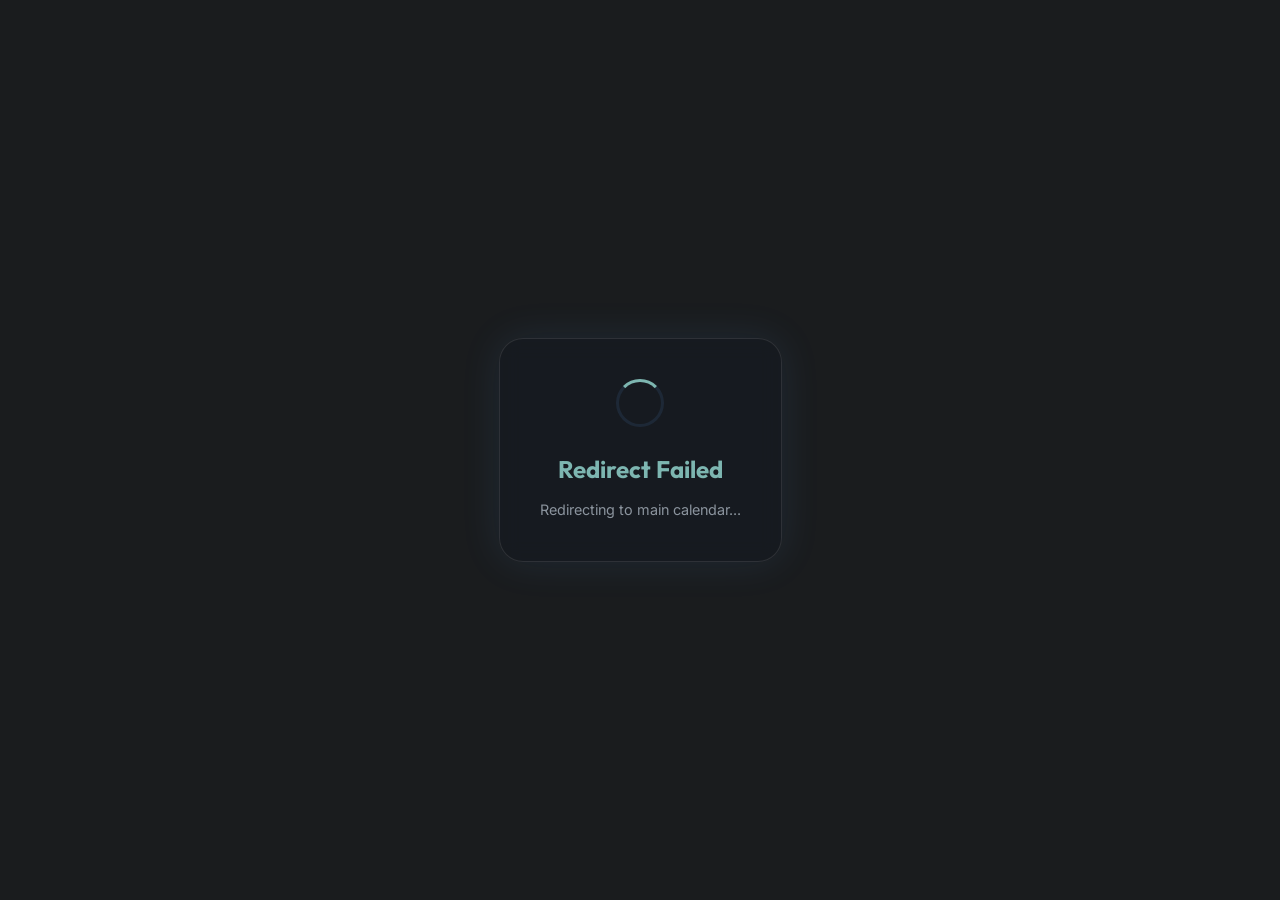
<file: checkin/index.html>
<!DOCTYPE html>
<html lang="en">

<head>
    <meta charset="UTF-8">
    <meta name="viewport" content="width=device-width, initial-scale=1.0">
    <title>Redirecting to Check-In | Team 5171</title>
    <link rel="stylesheet" href="/style.css">
    <style>
        :root {
            --bg-dark: var(--surface);
            --accent-primary: var(--brand-accent);
            --accent-secondary: var(--brand-accent-secondary);
            --text-main: var(--text-main);
            --text-dim: var(--text-muted);
        }

        body {
            margin: 0;
            padding: 0;
            background: var(--bg-dark);
            color: var(--text-main);
            font-family: 'Inter', sans-serif;
            display: flex;
            align-items: center;
            justify-content: center;
            height: 100vh;
            text-align: center;
            overflow: hidden;
        }

        .container {
            max-width: 400px;
            padding: 40px;
            background: rgba(22, 27, 34, 0.7);
            border: 1px solid rgba(255, 255, 255, 0.1);
            border-radius: 24px;
            backdrop-filter: blur(10px);
            box-shadow: 0 0 40px rgba(88, 166, 255, 0.1);
        }

        .loader {
            width: 48px;
            height: 48px;
            border: 3px solid rgba(88, 166, 255, 0.1);
            border-radius: 50%;
            border-top-color: var(--accent-primary);
            animation: spin 1s ease-in-out infinite;
            margin: 0 auto 24px;
        }

        @keyframes spin {
            to {
                transform: rotate(360deg);
            }
        }

        h1 {
            font-family: 'Outfit', sans-serif;
            font-size: 1.5rem;
            margin: 0 0 12px 0;
            color: var(--accent-primary);
        }

        p {
            color: var(--text-dim);
            font-size: 0.9rem;
            margin: 0;
        }

        .fallback {
            margin-top: 24px;
            display: none;
        }

        .fallback a {
            color: var(--accent-primary);
            text-decoration: none;
            font-weight: 600;
        }
    </style>
</head>

<body>
    <div class="container">
        <div class="loader" id="loader"></div>
        <h1 id="status">Redirecting to Check-In</h1>
        <p id="sub-status">Resolving next team event...</p>

        <div class="fallback" id="fallback">
            <p>Taking too long? <a href="https://lu.ma/team5171">Click here to go to Luma instead.</a></p>
        </div>
    </div>

    <script>
        const AUTH_WORKER = "https://rsvp.yorkroboticsfrc.workers.dev";
        const FALLBACK_URL = "https://lu.ma/team5171";

        async function initRedirect() {
            const status = document.getElementById('status');
            const subStatus = document.getElementById('sub-status');
            const fallback = document.getElementById('fallback');

            setTimeout(() => { fallback.style.display = 'block'; }, 5000);

            try {
                // 1️⃣ Get calendar ICS
                const res = await fetch(`${AUTH_WORKER}/calendar`);
                if (!res.ok) throw new Error("Calendar fetch failed");

                const text = await res.text();
                const events = parseICS(text);
                const nextEvent = getNextEvent(events);

                if (!nextEvent) {
                    throw new Error("No upcoming event found");
                }

                // 2️⃣ Extract Luma slug from description
                const slug = extractSlug(nextEvent.description);
                if (!slug) throw new Error("Event slug not found");

                subStatus.innerText = `Found event: ${nextEvent.summary}`;

                // 3️⃣ Resolve check-in URL via Worker
                const checkinRes = await fetch(`${AUTH_WORKER}/checkin?slug=${slug}`);
                if (!checkinRes.ok) throw new Error("Check-in resolution failed");

                const { checkInUrl } = await checkinRes.json();

                // 4️⃣ Redirect
                setTimeout(() => {
                    window.location.href = checkInUrl;
                }, 500);

            } catch (err) {
                console.error(err);
                status.innerText = "Redirect Failed";
                subStatus.innerText = "Redirecting to main calendar...";
                setTimeout(() => { window.location.href = FALLBACK_URL; }, 1500);
            }
        }

        // --- ICS parsing functions (same as before) ---
        function parseICS(icsData) {
            const events = [];
            const lines = icsData.split(/\r\n|\n|\r/);
            let currentEvent = null;

            for (const line of lines) {
                if (line.startsWith('BEGIN:VEVENT')) currentEvent = {};
                else if (line.startsWith('END:VEVENT')) { if (currentEvent) events.push(currentEvent); currentEvent = null; }
                else if (currentEvent) {
                    const [key, ...v] = line.split(':');
                    const value = v.join(':');
                    if (key && value) {
                        if (key.includes('DTSTART')) currentEvent.start = value;
                        if (key.includes('DTEND')) currentEvent.end = value;
                        if (key.includes('SUMMARY')) currentEvent.summary = value;
                        if (key.includes('DESCRIPTION')) currentEvent.description = value;
                    }
                }
            }
            return events;
        }

        function getNextEvent(events) {
            const now = new Date();

            const parseDate = (d) => {
                if (!d) return null;
                if (d.length === 8) return new Date(`${d.substring(0, 4)}-${d.substring(4, 6)}-${d.substring(6, 8)}`);
                const y = d.substring(0, 4), m = d.substring(4, 6), day = d.substring(6, 8),
                    h = d.substring(9, 11), min = d.substring(11, 13), s = d.substring(13, 15);
                return d.endsWith('Z') ? new Date(Date.UTC(y, m - 1, day, h, min, s)) : new Date(y, m - 1, day, h, min, s);
            };

            return events.map(e => {
                const startDate = parseDate(e.start);
                if (!startDate) return null;
                const endDate = parseDate(e.end) || new Date(startDate.getTime() + 4 * 60 * 60 * 1000); // 4h default
                return { ...e, startDate, endDate };
            })
                .filter(e => e && e.endDate > now)
                .sort((a, b) => a.startDate - b.startDate)[0];
        }

        function extractSlug(desc) {
            if (!desc) return null;
            const match = desc.match(/https?:\/\/luma\.com\/([a-zA-Z0-9]+)/);
            return match ? match[1] : null;
        }

        window.onload = initRedirect;
    </script>
</body>

</html>
</file>
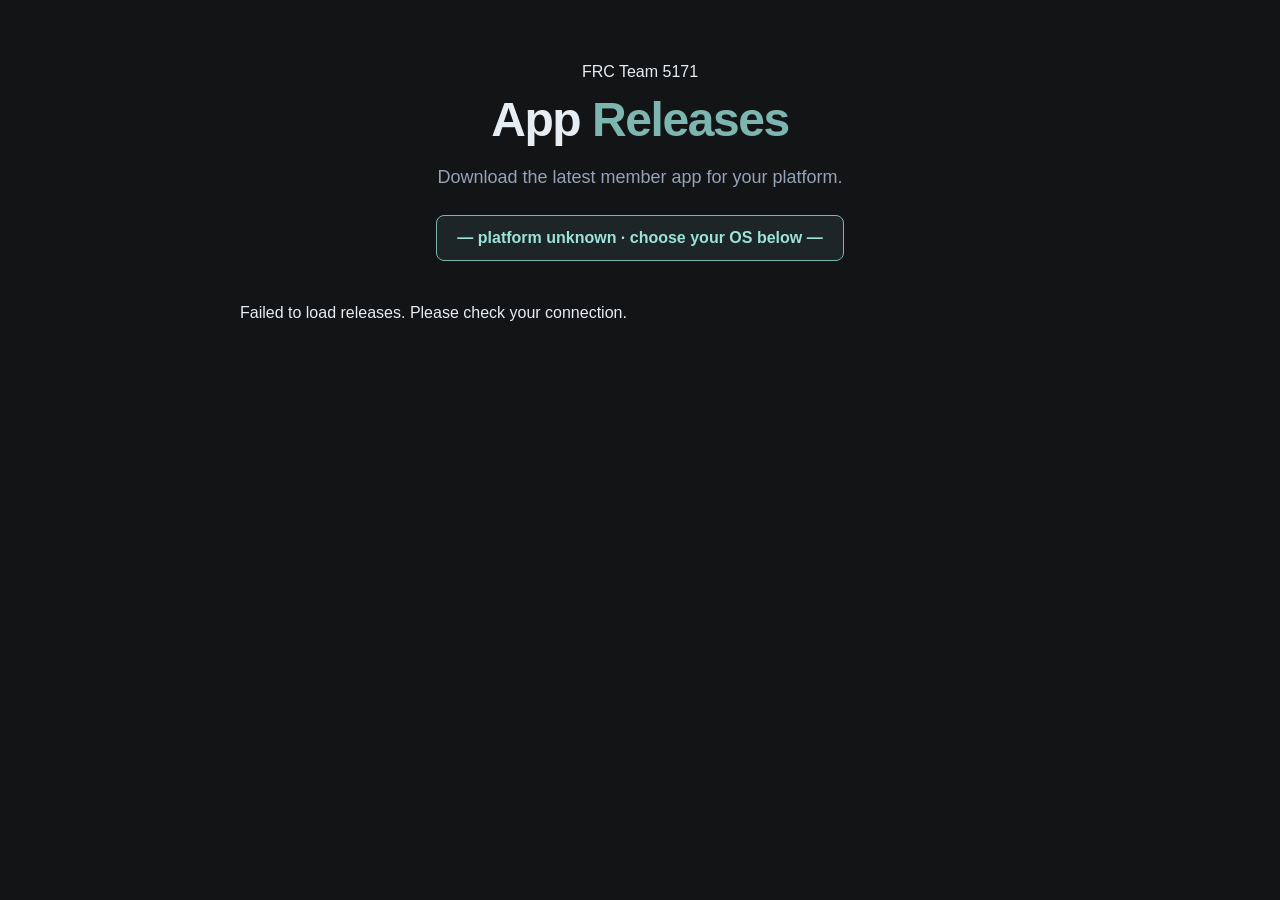
<file: downloads/index.html>
<!DOCTYPE html>
<html lang="en">

<head>
    <meta charset="UTF-8">
    <meta name="viewport" content="width=device-width, initial-scale=1.0">
    <title>Team 5171 — Releases</title>
    <link rel="stylesheet" href="/style.css">
    <style>
        :root {
            --bg: var(--bg-dark);
            --surface: var(--surface-elevated);
            --border: var(--border);
            --accent: var(--brand-accent);
            --accent-bright: var(--brand-accent-bright);
            --text: var(--text-main);
            --muted: var(--text-dim);
        }

        *,
        *::before,
        *::after {
            box-sizing: border-box;
            margin: 0;
            padding: 0;
        }

        body {
            background: var(--bg);
            color: var(--text);
            /* EXTREME CLARITY: Standard System Fonts */
            font-family: -apple-system, BlinkMacSystemFont, "Segoe UI", Roboto, Helvetica, Arial, sans-serif;
            min-height: 100vh;
            padding: 60px 20px;
            line-height: 1.5;
        }

        .wrap {
            max-width: 800px;
            margin: 0 auto;
            position: relative;
            z-index: 10;
        }

        header {
            margin-bottom: 40px;
            text-align: center;
        }

        h1 {
            font-size: 48px;
            font-weight: 800;
            margin-bottom: 8px;
            letter-spacing: -0.03em;
        }

        h1 span {
            color: var(--accent);
        }

        .subtitle {
            font-size: 18px;
            color: var(--muted);
            margin-bottom: 24px;
        }

        .os-banner {
            display: inline-block;
            padding: 10px 20px;
            background: rgba(125, 182, 177, 0.1);
            border: 1px solid var(--accent);
            border-radius: 8px;
            font-weight: 700;
            color: var(--accent-bright);
        }

        .release {
            background: var(--surface);
            border: 1px solid var(--border);
            border-radius: 20px;
            padding: 40px;
            margin-bottom: 30px;
            box-shadow: 0 10px 30px rgba(0, 0, 0, 0.3);
        }

        .release-header {
            display: flex;
            justify-content: space-between;
            align-items: center;
            margin-bottom: 30px;
            border-bottom: 1px solid var(--border);
            padding-bottom: 20px;
        }

        .release h2 {
            font-size: 28px;
            font-weight: 800;
        }

        .release-date {
            font-size: 14px;
            color: var(--muted);
            font-weight: 600;
            text-transform: uppercase;
        }

        .downloads {
            display: grid;
            grid-template-columns: 1fr 1fr;
            gap: 25px;
        }

        .dl-card {
            background: rgba(255, 255, 255, 0.03);
            border: 2px solid var(--border);
            border-radius: 15px;
            padding: 30px;
            display: flex;
            flex-direction: column;
            gap: 20px;
            transition: all 0.3s ease;
        }

        /* REAL CLEAR: HIGHLIGHTED OS CARD */
        .dl-card.primary {
            border: 4px solid var(--accent);
            background: rgba(125, 182, 177, 0.05);
            transform: scale(1.03);
            box-shadow: 0 0 40px rgba(125, 182, 177, 0.2);
        }

        .dl-platform {
            display: flex;
            align-items: center;
            justify-content: space-between;
        }

        .dl-icon {
            font-size: 32px;
        }

        .dl-name {
            font-size: 22px;
            font-weight: 900;
        }

        /* REAL CLEAR: "YOUR OS" BADGE */
        .you-badge {
            background: #ff3333;
            /* Bright Red */
            color: white;
            font-size: 12px;
            font-weight: 900;
            padding: 6px 12px;
            border-radius: 6px;
            text-transform: uppercase;
            animation: pulse-badge 1.5s infinite;
        }

        @keyframes pulse-badge {
            0% {
                transform: scale(1);
                box-shadow: 0 0 0 0 rgba(255, 51, 51, 0.7);
            }

            70% {
                transform: scale(1.05);
                box-shadow: 0 0 0 10px rgba(255, 51, 51, 0);
            }

            100% {
                transform: scale(1);
                box-shadow: 0 0 0 0 rgba(255, 51, 51, 0);
            }
        }

        .dl-desc {
            font-size: 14px;
            color: var(--muted);
            line-height: 1.6;
        }

        .dl-links {
            display: flex;
            flex-direction: column;
            gap: 12px;
        }

        .dl-btn {
            display: block;
            width: 100%;
            padding: 15px;
            border-radius: 10px;
            text-align: center;
            text-decoration: none;
            font-weight: 800;
            font-size: 16px;
            transition: all 0.2s;
        }

        .dl-btn.main {
            background: var(--accent);
            color: #111315;
        }

        .dl-card.primary .dl-btn.main {
            background: #ffffff;
            color: #111315;
            font-size: 18px;
            padding: 18px;
        }

        .dl-btn.alt {
            background: rgba(255, 255, 255, 0.05);
            border: 1px solid var(--border);
            color: #fff;
        }

        .guide-step {
            display: flex;
            gap: 20px;
            align-items: flex-start;
            margin-bottom: 20px;
        }

        .step-num {
            background: var(--accent);
            color: #111315;
            width: 30px;
            height: 30px;
            border-radius: 50%;
            display: flex;
            align-items: center;
            justify-content: center;
            font-weight: 900;
            flex-shrink: 0;
        }

        @media (max-width: 600px) {
            .downloads {
                grid-template-columns: 1fr;
            }

            .dl-card.primary {
                transform: none;
            }
        }
    </style>
</head>

<body>



    <div class="wrap">
        <header>
            <div class="status-pill">
                <span class="status-dot"></span>
                FRC Team 5171
            </div>
            <h1>App <span>Releases</span></h1>
            <p class="subtitle">Download the latest member app for your platform.</p>
            <div class="os-banner" id="osBanner">— detecting platform…</div>
        </header>

        <!-- macOS Gatekeeper Guide -->
        <div id="mac-guide" class="release" style="display: none; border: 4px solid var(--accent);">
            <div class="release-header">
                <h2 style="color: var(--accent);">macOS Installation Guide</h2>
            </div>
            <p class="subtitle" style="text-align: left; font-size: 16px; margin-bottom: 30px;">
                macOS will block the app initially. Follow these steps to allow it:
            </p>
            <div class="guide-step">
                <div class="step-num">1</div>
                <p>Try to open <b>Team5171.app</b>. When it says it's blocked, click <b>OK</b>.</p>
            </div>
            <div class="guide-step">
                <div class="step-num">2</div>
                <p>Open <b>System Settings</b> and go to <b>Privacy & Security</b>.</p>
            </div>
            <div class="guide-step">
                <div class="step-num">3</div>
                <p>Scroll to <b>Security</b>. Look for "Team5171.app was blocked..."</p>
            </div>
            <div class="guide-step">
                <div class="step-num">4</div>
                <p>Click <b>Open Anyway</b>, enter your <b>password</b>, and click <b>Open</b> again.</p>
            </div>
            <p style="margin-top: 20px; font-weight: 700; color: var(--accent-bright);">
                You only need to do this once!
            </p>
        </div>

        <div id="releases">
            <div class="loading">loading releases…</div>
        </div>
    </div>

    <script>
        const repoOwner = "team5171";
        const repoName = "team5171.github.io";

        const ua = navigator.userAgent;
        const isMac = /Mac|iPhone|iPad|iPod/.test(ua) && !/Windows/.test(ua);
        const isWindows = /Windows/.test(ua);

        const banner = document.getElementById('osBanner');
        const macGuide = document.getElementById('mac-guide');

        if (isMac) {
            banner.textContent = '— macOS detected · recommended version highlighted —';
            if (macGuide) macGuide.style.display = 'block';
        } else if (isWindows) {
            banner.textContent = '— Windows detected · recommended version highlighted —';
        } else {
            banner.textContent = '— platform unknown · choose your OS below —';
        }

        async function fetchReleases() {
            const res = await fetch(`https://api.github.com/repos/${repoOwner}/${repoName}/releases`);
            const releases = await res.json();
            const container = document.getElementById('releases');
            container.innerHTML = '';

            if (!Array.isArray(releases) || releases.length === 0) {
                container.innerHTML = '<div class="loading">No releases found.</div>';
                return;
            }

            releases.forEach((rel, i) => {
                const findUrl = name => {
                    const a = rel.assets.find(x => x.name.toLowerCase() === name.toLowerCase());
                    return a ? a.browser_download_url : null;
                };

                const dmgUrl = findUrl('member.dmg');
                const exeUrl = findUrl('member.exe');
                const macZip = rel.assets.find(x => x.name.toLowerCase().includes('mac') && x.name.endsWith('.zip'));
                const winZip = rel.assets.find(x => x.name.toLowerCase().includes('win') && x.name.endsWith('.zip'));

                const macCard = `
                    <div class="dl-card ${isMac ? 'primary' : ''}">
                        <div class="dl-platform">
                            <span class="dl-name">macOS</span>
                            ${isMac ? '<span class="you-badge">YOUR OS</span>' : ''}
                        </div>
                        <p class="dl-desc">Official DMG installer for Mac users.</p>
                        <div class="dl-links">
                            ${dmgUrl
                        ? `<a class="dl-btn main" href="${dmgUrl}" download>DOWNLOAD .DMG</a>`
                        : `<span class="dl-btn main disabled">Unavailable</span>`}
                            ${macZip ? `<a class="dl-btn alt" href="${macZip.browser_download_url}" download>Download Portable ZIP</a>` : ''}
                        </div>
                    </div>`;

                const winCard = `
                    <div class="dl-card ${isWindows ? 'primary' : ''}">
                        <div class="dl-platform">
                            <span class="dl-name">Windows</span>
                            ${isWindows ? '<span class="you-badge">YOUR OS</span>' : ''}
                        </div>
                        <p class="dl-desc">One-click EXE installer for Windows users.</p>
                        <div class="dl-links">
                            ${exeUrl
                        ? `<a class="dl-btn main" href="${exeUrl}" download>DOWNLOAD .EXE</a>`
                        : `<span class="dl-btn main disabled">Unavailable</span>`}
                            ${winZip ? `<a class="dl-btn alt" href="${winZip.browser_download_url}" download>Download Portable ZIP</a>` : ''}
                        </div>
                    </div>`;

                const div = document.createElement('div');
                div.className = 'release';
                div.innerHTML = `
                    <div class="release-header">
                        <h2>${rel.name || rel.tag_name}</h2>
                        <span class="release-date">${new Date(rel.published_at).toLocaleDateString('en-US', { year: 'numeric', month: 'short', day: 'numeric' })}</span>
                    </div>
                    <div class="downloads">
                        ${isMac ? macCard + winCard : winCard + macCard}
                    </div>`;
                container.appendChild(div);
            });
        }

        fetchReleases().catch(() => {
            document.getElementById('releases').innerHTML =
                '<div class="loading">Failed to load releases. Please check your connection.</div>';
        });
    </script>
</body>

</html>
</file>
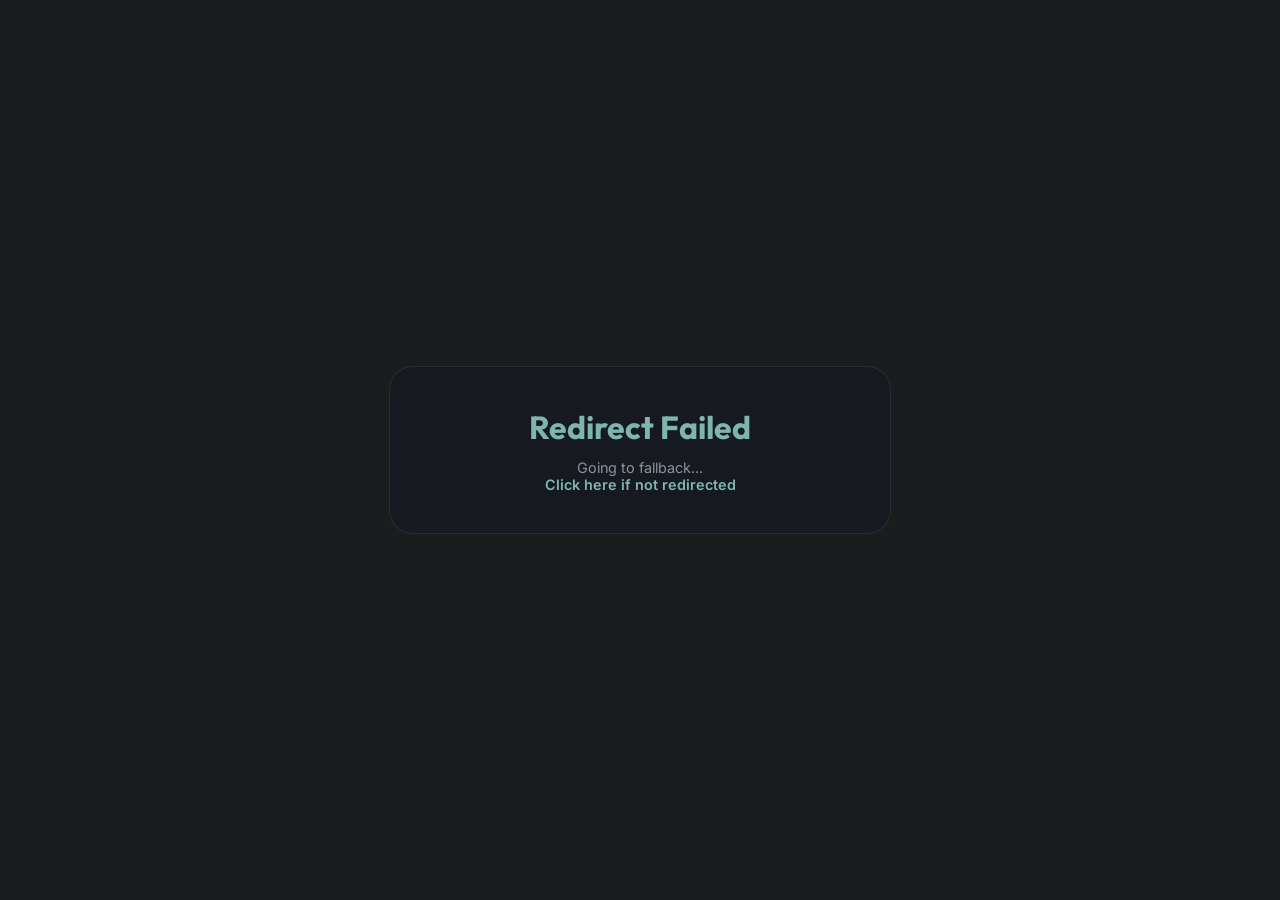
<file: rsvp/index.html>
<!DOCTYPE html>
<html lang="en">

<head>
    <meta charset="UTF-8">
    <meta name="viewport" content="width=device-width, initial-scale=1.0">
    <title>Resolving Next Event | Team 5171</title>

    <link rel="preconnect" href="https://fonts.googleapis.com">
    <link rel="preconnect" href="https://fonts.gstatic.com" crossorigin>
    <link href="https://fonts.googleapis.com/css2?family=Inter:wght@400;600&family=Outfit:wght@700&display=swap"
        rel="stylesheet">

    <style>
        :root {
            --bg: #1a1c1e;
            --glass: rgba(22, 27, 34, .7);
            --border: rgba(255, 255, 255, .08);
            --accent1: #7db6b1;
            --accent2: #5da099;
            --text: #e6edf3;
            --dim: #8b949e;
        }

        body {
            margin: 0;
            background: var(--bg);
            font-family: 'Inter', sans-serif;
            color: var(--text);
            display: flex;
            align-items: center;
            justify-content: center;
            height: 100vh;
        }

        .card {
            width: 420px;
            padding: 40px;
            background: var(--glass);
            border: 1px solid var(--border);
            border-radius: 24px;
            text-align: center;
            backdrop-filter: blur(10px);
        }

        h1 {
            font-family: 'Outfit', sans-serif;
            margin: 0 0 12px 0;
            color: var(--accent1);
        }

        .subtitle {
            color: var(--dim);
            font-size: .9rem;
        }

        a {
            color: var(--accent1);
            font-weight: 600;
            text-decoration: none;
        }
    </style>
</head>

<body>

    <div class="card">
        <h1 id="title">Resolving Next Event</h1>
        <div class="subtitle" id="subtitle">Fetching calendar...</div>
    </div>

    <script>
        const CALENDAR_ENDPOINT = "https://rsvp.yorkroboticsfrc.workers.dev/calendar";
        const FALLBACK = "https://lu.ma/team5171";

        init();

        async function init() {
            try {
                const res = await fetch(CALENDAR_ENDPOINT);
                if (!res.ok) throw new Error("Calendar fetch failed");

                const text = await res.text();
                const events = parseICS(text);
                const nextEvent = getNextEvent(events);

                if (!nextEvent) throw new Error("No upcoming events");

                const targetUrl = extractUrl(nextEvent.description);
                if (!targetUrl) throw new Error("No link found in event");

                document.getElementById("subtitle").innerText =
                    `Redirecting to: ${nextEvent.summary}`;

                window.location.replace(targetUrl);

            } catch (err) {
                console.error(err);
                document.getElementById("title").innerText = "Redirect Failed";
                document.getElementById("subtitle").innerHTML =
                    `Going to fallback...<br><a href="${FALLBACK}">Click here if not redirected</a>`;
                setTimeout(() => window.location.replace(FALLBACK), 1500);
            }
        }

        /* ---------- ICS PARSER ---------- */

        function parseICS(data) {
            const lines = data.split(/\r\n|\n|\r/);
            const events = [];
            let current = null;

            for (const line of lines) {
                if (line.startsWith("BEGIN:VEVENT")) current = {};
                else if (line.startsWith("END:VEVENT")) {
                    if (current) events.push(current);
                    current = null;
                }
                else if (current) {
                    const [key, ...v] = line.split(":");
                    const value = v.join(":");
                    if (key.includes("DTSTART")) current.start = value;
                    if (key.includes("DTEND")) current.end = value;
                    if (key.includes("SUMMARY")) current.summary = value;
                    if (key.includes("DESCRIPTION")) current.description = value;
                }
            }
            return events;
        }

        function getNextEvent(events) {
            const now = new Date();

            const parseDate = (d) => {
                if (!d) return null;
                if (d.length === 8) return new Date(`${d.substring(0, 4)}-${d.substring(4, 6)}-${d.substring(6, 8)}`);
                const y = d.substring(0, 4), m = d.substring(4, 6), day = d.substring(6, 8),
                    h = d.substring(9, 11), min = d.substring(11, 13), s = d.substring(13, 15);
                return d.endsWith('Z') ? new Date(Date.UTC(y, m - 1, day, h, min, s)) : new Date(y, m - 1, day, h, min, s);
            };

            return events.map(e => {
                const startDate = parseDate(e.start);
                if (!startDate) return null;
                const endDate = parseDate(e.end) || new Date(startDate.getTime() + 4 * 60 * 60 * 1000); // 4h default
                return { ...e, startDate, endDate };
            })
                .filter(e => e && e.endDate > now)
                .sort((a, b) => a.startDate - b.startDate)[0];
        }

        function extractUrl(desc) {
            if (!desc) return null;
            const match = desc.match(/https?:\/\/[^\s\\]+/);
            return match ? match[0] : null;
        }
    </script>

</body>

</html>
</file>
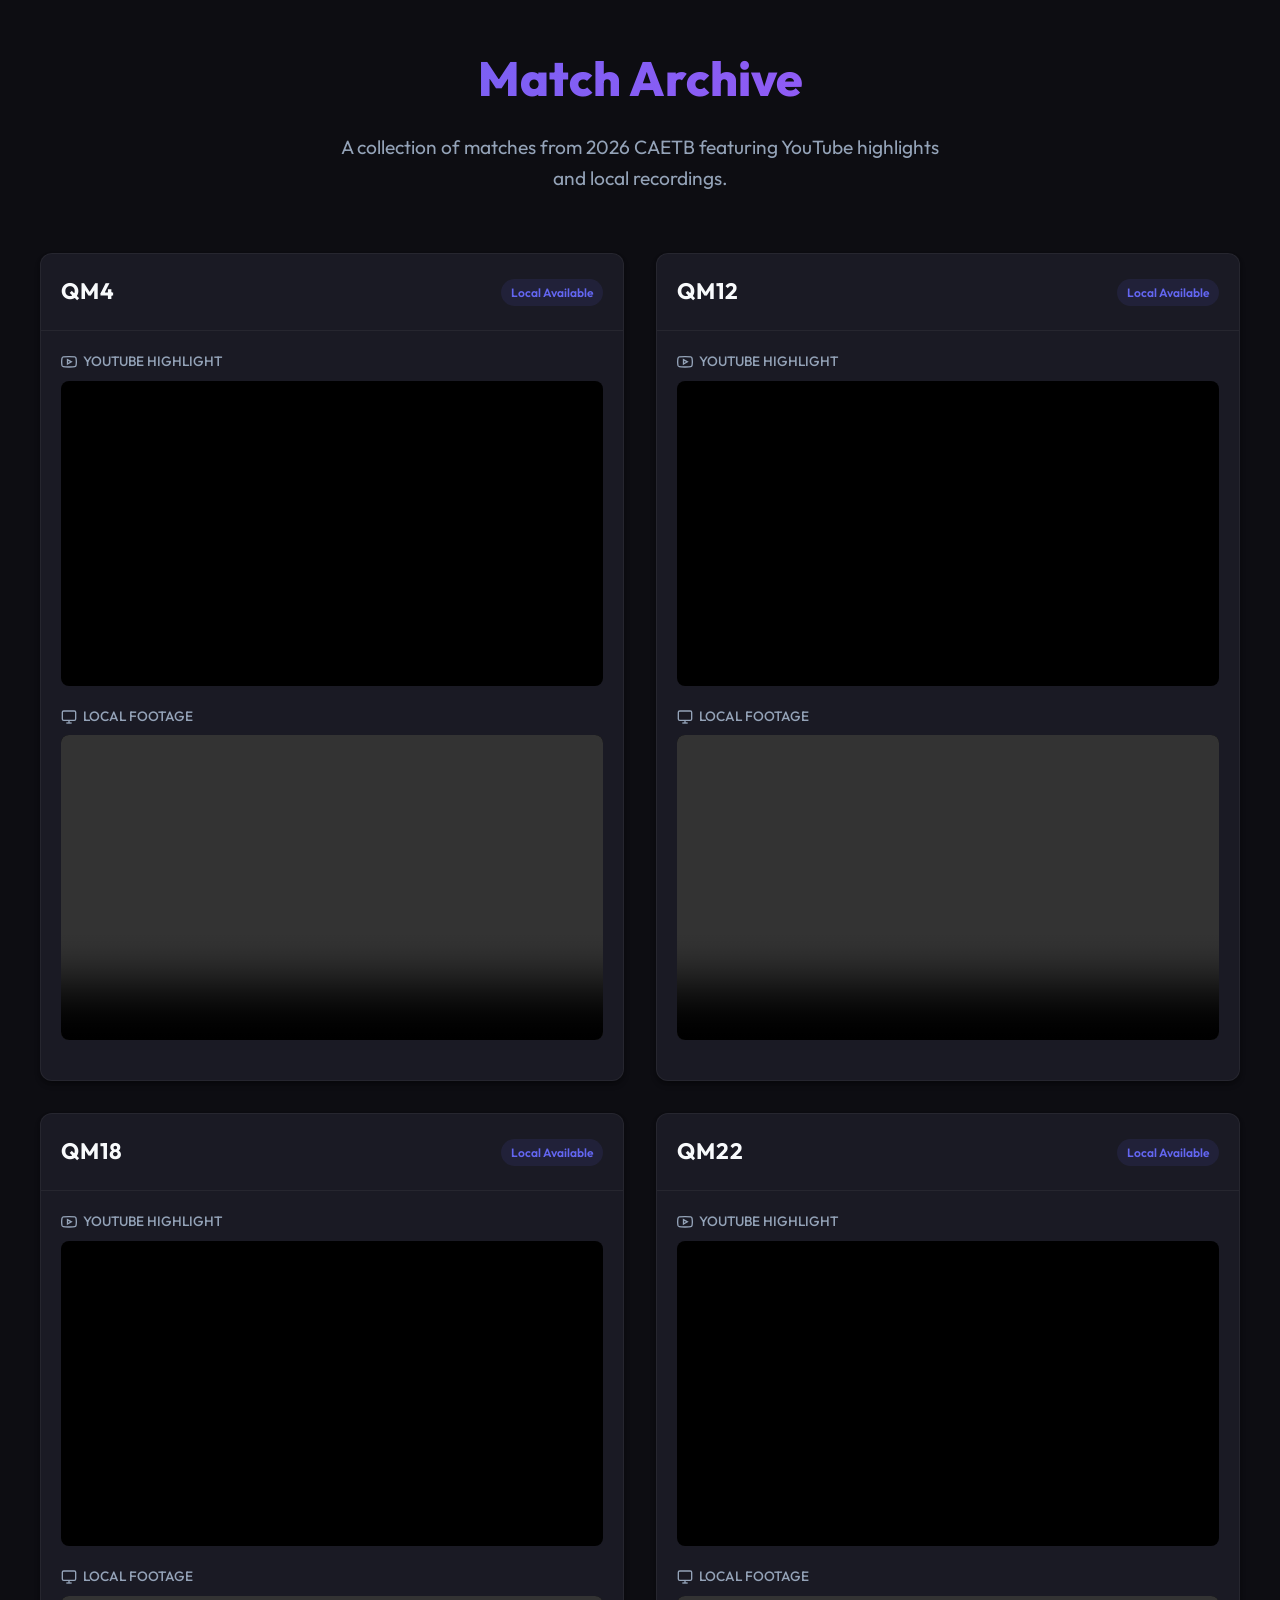
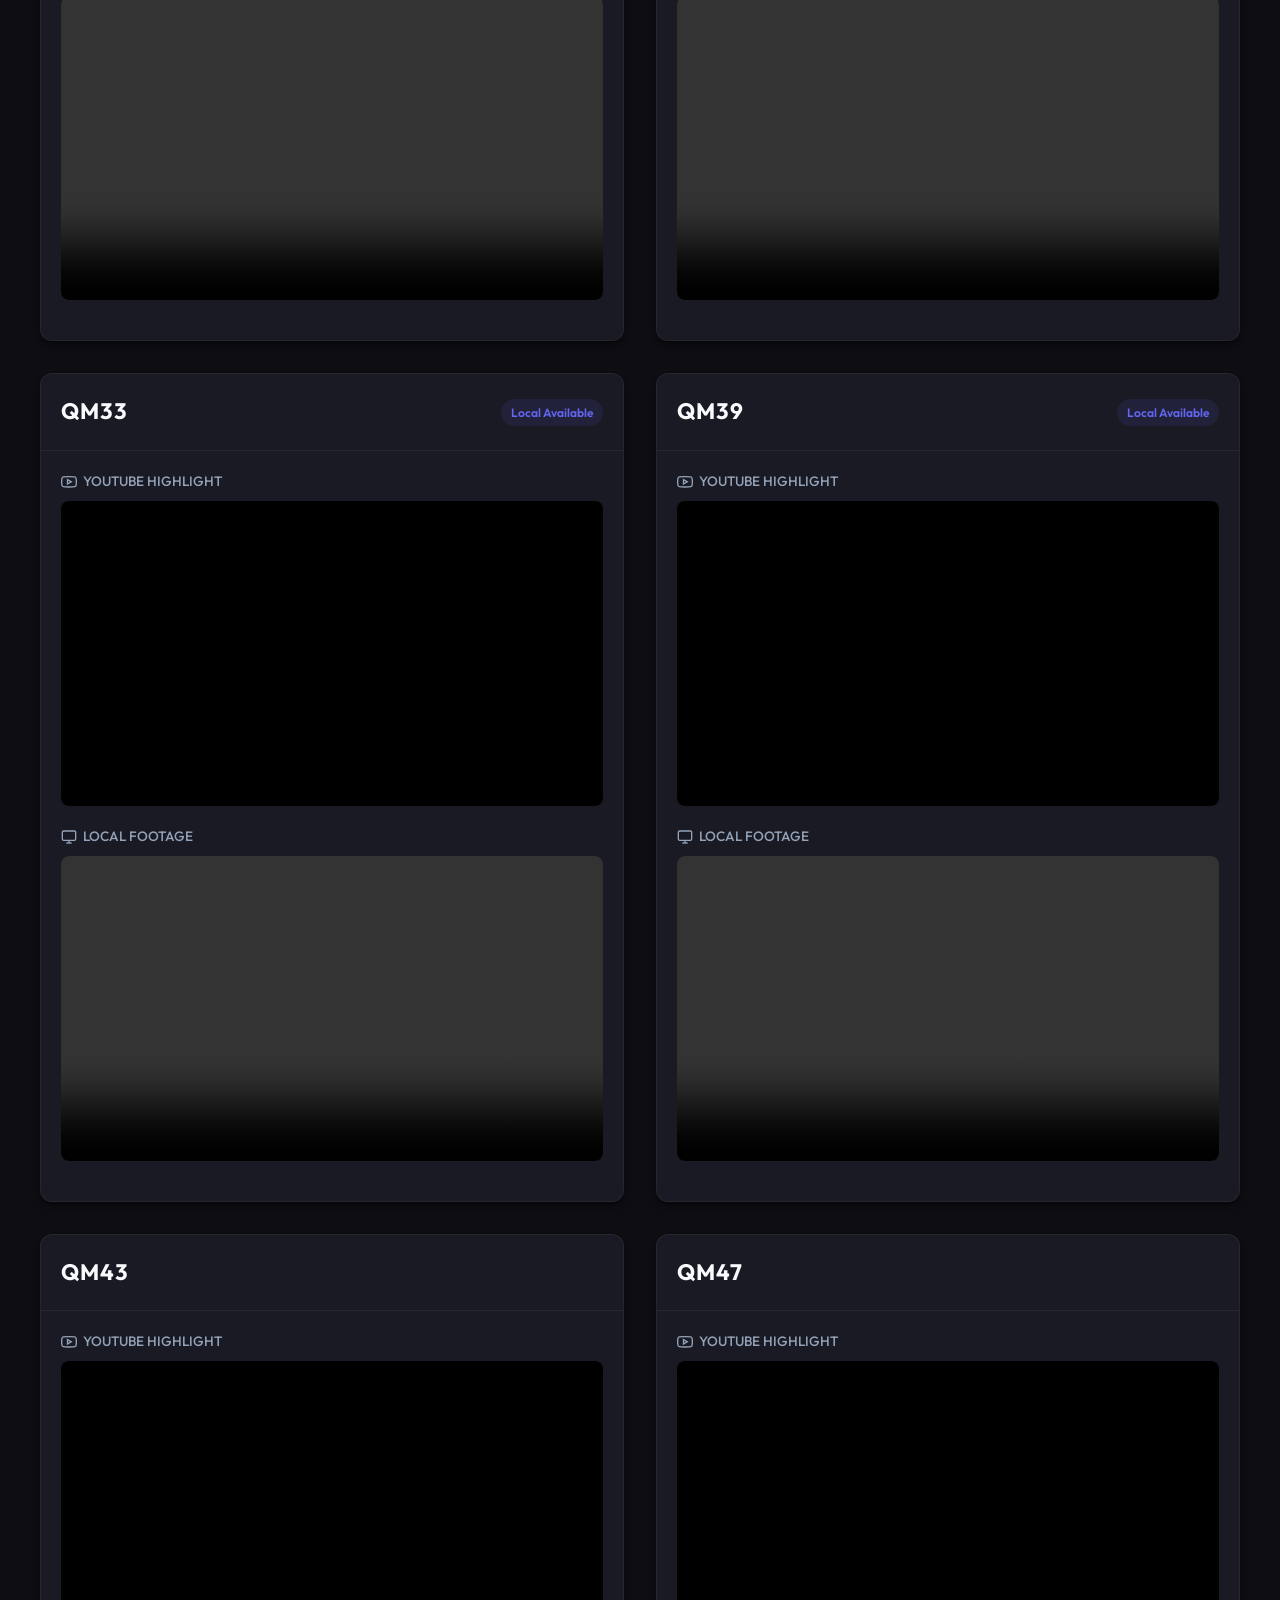
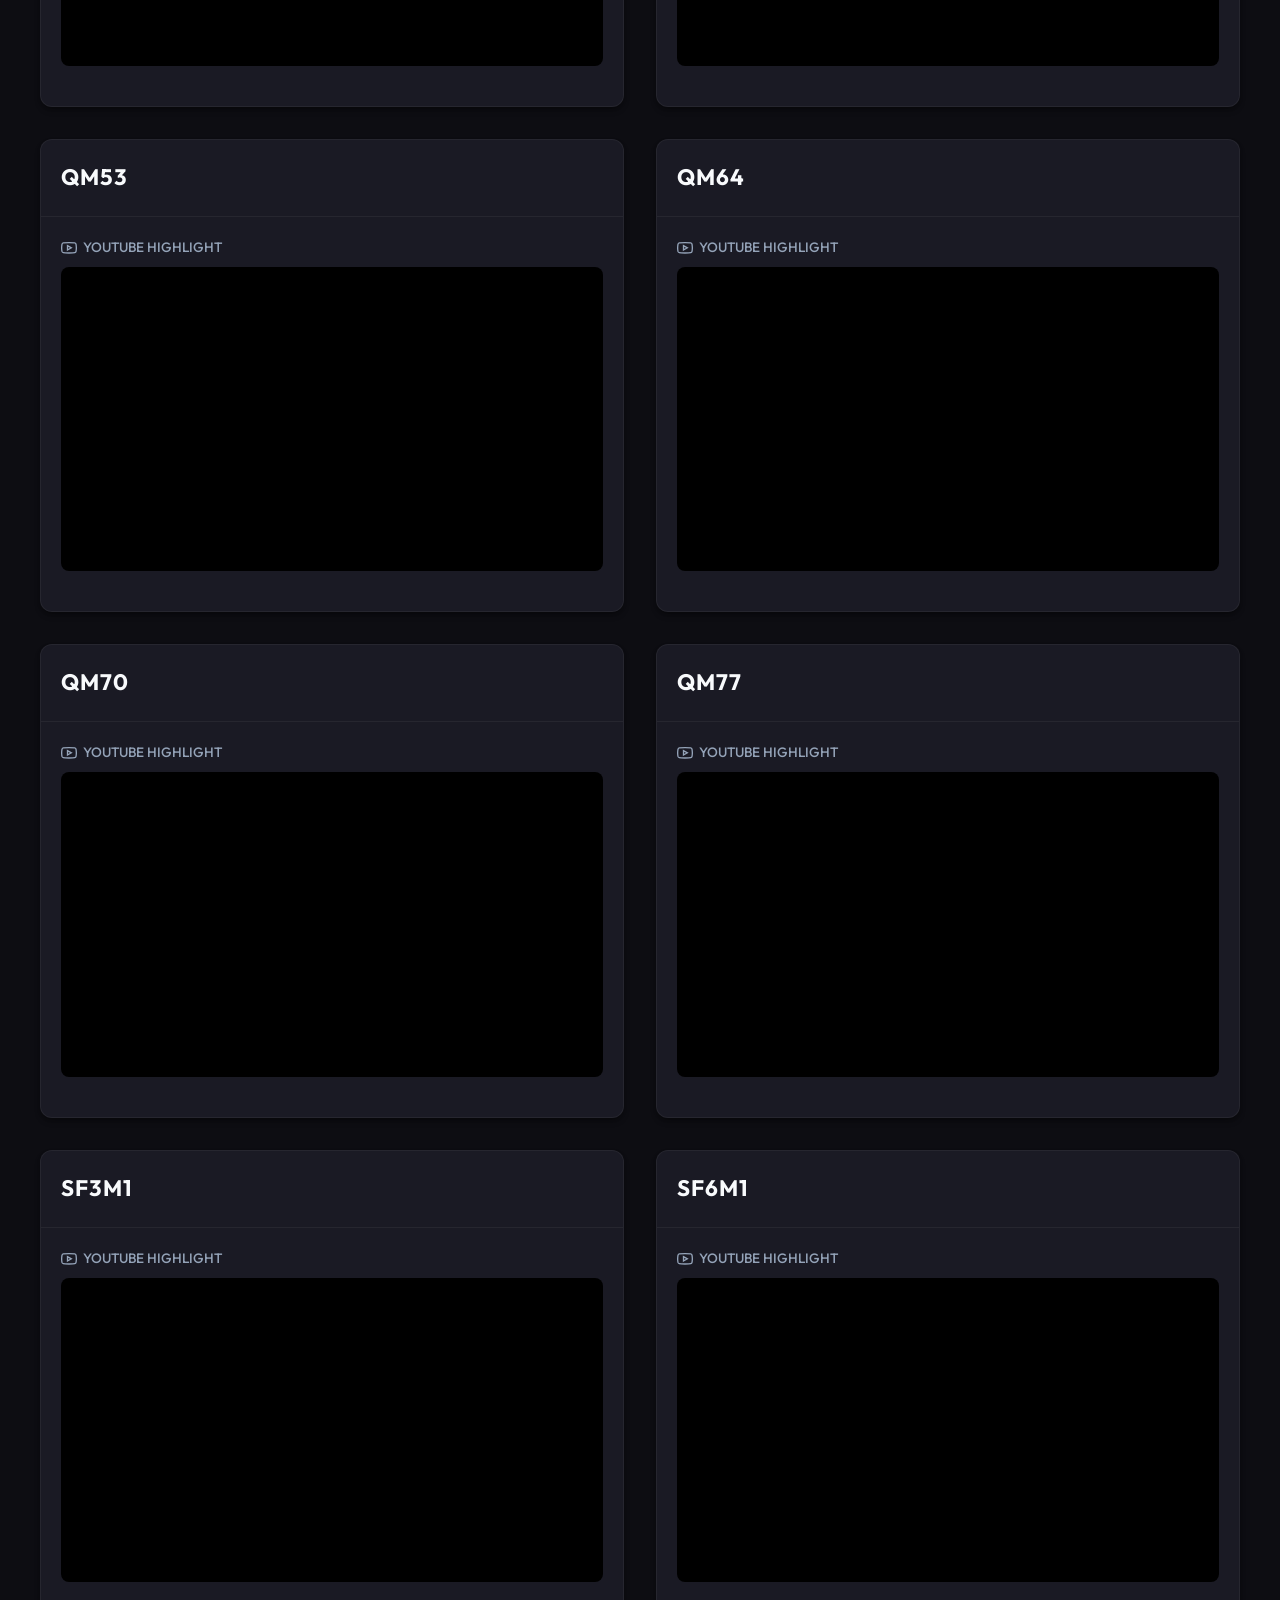
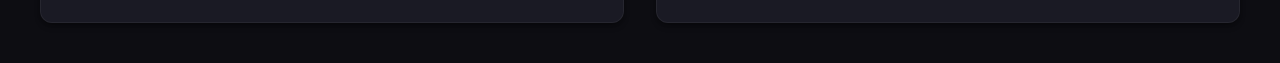
<file: archived/comp/index.html>
<!DOCTYPE html>
<html lang="en">
<head>
    <meta charset="UTF-8">
    <meta name="viewport" content="width=device-width, initial-scale=1.0">
    <title>Match Highlights - 2026 CAETB</title>
    <link rel="stylesheet" href="/style.css">
    <style>
        :root {
            --bg-color: #0d0d12;
            --card-bg: #1a1a24;
            --accent-color: #6366f1;
            --text-color: #f8fafc;
            --text-muted: #94a3b8;
            --border-radius: 12px;
            --spacing: 24px;
        }

        * {
            box-sizing: border-box;
            margin: 0;
            padding: 0;
        }

        body {
            background-color: var(--bg-color);
            color: var(--text-color);
            font-family: 'Outfit', -apple-system, BlinkMacSystemFont, "Segoe UI", Roboto, sans-serif;
            line-height: 1.6;
            padding: 40px 20px;
        }

        header {
            max-width: 1200px;
            margin: 0 auto 60px;
            text-align: center;
        }

        header h1 {
            font-size: 3rem;
            font-weight: 800;
            margin-bottom: 15px;
            background: linear-gradient(135deg, #6366f1, #a855f7);
            -webkit-background-clip: text;
            -webkit-text-fill-color: transparent;
        }

        header p {
            color: var(--text-muted);
            font-size: 1.2rem;
            max-width: 600px;
            margin: 0 auto;
        }

        .container {
            max-width: 1200px;
            margin: 0 auto;
            display: grid;
            grid-template-columns: repeat(auto-fill, minmax(380px, 1fr));
            gap: 32px;
        }

        .card {
            background: var(--card-bg);
            border-radius: var(--border-radius);
            overflow: hidden;
            border: 1px solid rgba(255, 255, 255, 0.05);
            transition: transform 0.3s cubic-bezier(0.175, 0.885, 0.32, 1.275), box-shadow 0.3s ease;
            display: flex;
            flex-direction: column;
            box-shadow: 0 4px 6px -1px rgba(0, 0, 0, 0.3), 0 2px 4px -1px rgba(0, 0, 0, 0.2);
        }

        .card:hover {
            transform: translateY(-8px);
            box-shadow: 0 20px 25px -5px rgba(0, 0, 0, 0.5), 0 10px 10px -5px rgba(0, 0, 0, 0.4);
            border-color: rgba(99, 102, 241, 0.3);
        }

        .card-header {
            padding: 20px;
            display: flex;
            justify-content: space-between;
            align-items: center;
            border-bottom: 1px solid rgba(255, 255, 255, 0.05);
        }

        .card-title {
            font-size: 1.4rem;
            font-weight: 700;
            text-transform: uppercase;
            letter-spacing: 0.05em;
        }

        .card-body {
            padding: 20px;
            flex-grow: 1;
        }

        .video-container {
            position: relative;
            width: 100%;
            padding-bottom: 56.25%; /* 16:9 Aspect Ratio */
            height: 0;
            margin-bottom: 20px;
            border-radius: 8px;
            overflow: hidden;
            background: #000;
        }

        .video-container iframe, 
        .video-container video {
            position: absolute;
            top: 0;
            left: 0;
            width: 100%;
            height: 100%;
            border: none;
        }

        .video-label {
            display: block;
            font-size: 0.85rem;
            color: var(--text-muted);
            margin-bottom: 8px;
            font-weight: 500;
            text-transform: uppercase;
            display: flex;
            align-items: center;
        }

        .video-label svg {
            width: 16px;
            height: 16px;
            margin-right: 6px;
            display: inline-block;
        }

        .badge {
            background: rgba(99, 102, 241, 0.1);
            color: var(--accent-color);
            padding: 4px 10px;
            border-radius: 20px;
            font-size: 0.75rem;
            font-weight: 600;
        }

        #loading {
            text-align: center;
            padding: 100px;
            font-size: 1.5rem;
            color: var(--text-muted);
        }

        @media (max-width: 480px) {
            .container {
                grid-template-columns: 1fr;
            }
            
            header h1 {
                font-size: 2rem;
            }
        }
    </style>
    <link rel="preconnect" href="https://fonts.googleapis.com">
    <link rel="preconnect" href="https://fonts.gstatic.com" crossorigin>
    <link href="https://fonts.googleapis.com/css2?family=Outfit:wght@400;700;800&display=swap" rel="stylesheet">
</head>
<body>

    <header>
        <h1>Match Archive</h1>
        <p>A collection of matches from 2026 CAETB featuring YouTube highlights and local recordings.</p>
    </header>

    <div id="loading">Gathering match data...</div>

    <main class="container" id="match-container">
        <!-- Cards will be populated here -->
    </main>

    <script>
        const localVideos = [
            'qm4.mov', 'qm12.mov', 'qm18.mov', 'qm22.mov', 'qm33.mov', 'qm39.mov'
        ];

        async function init() {
            const container = document.getElementById('match-container');
            const loading = document.getElementById('loading');

            try {
                const response = await fetch('config.json');
                const data = await response.json();
                const matches = data["2026caetb"];

                loading.style.display = 'none';

                matches.forEach(match => {
                    const card = createMatchCard(match);
                    container.appendChild(card);
                });

            } catch (error) {
                console.error('Error loading config:', error);
                loading.textContent = 'Failed to load match data. Check config.json.';
            }
        }

        function createMatchCard(match) {
            const card = document.createElement('div');
            card.className = 'card';
            
            // Format YouTube URL to embed format if needed
            let youtubeEmbed = match.youtube;
            if (youtubeEmbed.includes('/v/')) {
                youtubeEmbed = youtubeEmbed.replace('/v/', '/embed/');
            }

            const localVidName = `${match.id}.mov`;
            const hasLocal = localVideos.includes(localVidName);

            let bodyContent = `
                <div class="video-label">
                    <svg viewBox="0 0 24 24" fill="none" stroke="currentColor" stroke-width="2"><path d="M22.54 6.42a2.78 2.78 0 0 0-1.94-2C18.88 4 12 4 12 4s-6.88 0-8.6.46a2.78 2.78 0 0 0-1.94 2A29 29 0 0 0 1 11.75a29 29 0 0 0 .46 5.33A2.78 2.78 0 0 0 3.4 19c1.72.46 8.6.46 8.6.46s6.88 0 8.6-.46a2.78 2.78 0 0 0 1.94-2 29 29 0 0 0 .46-5.25 29 29 0 0 0-.46-5.33z"/><polygon points="9.75 15.02 15.5 11.75 9.75 8.48 9.75 15.02"/></svg>
                    YouTube Highlight
                </div>
                <div class="video-container">
                    <iframe src="${youtubeEmbed}" allowfullscreen></iframe>
                </div>
            `;

            if (hasLocal) {
                bodyContent += `
                    <div class="video-label">
                        <svg viewBox="0 0 24 24" fill="none" stroke="currentColor" stroke-width="2"><rect x="2" y="3" width="20" height="14" rx="2" ry="2"/><line x1="8" y1="21" x2="16" y2="21"/><line x1="12" y1="17" x2="12" y2="21"/></svg>
                        Local Footage
                    </div>
                    <div class="video-container">
                        <video controls preload="none">
                            <source src="vids/${localVidName}" type="video/quicktime">
                            Your browser does not support the video tag.
                        </video>
                    </div>
                `;
            }

            card.innerHTML = `
                <div class="card-header">
                    <span class="card-title">${match.id}</span>
                    ${hasLocal ? '<span class="badge">Local Available</span>' : ''}
                </div>
                <div class="card-body">
                    ${bodyContent}
                </div>
            `;

            return card;
        }

        document.addEventListener('DOMContentLoaded', init);
    </script>
</body>
</html>
</file>
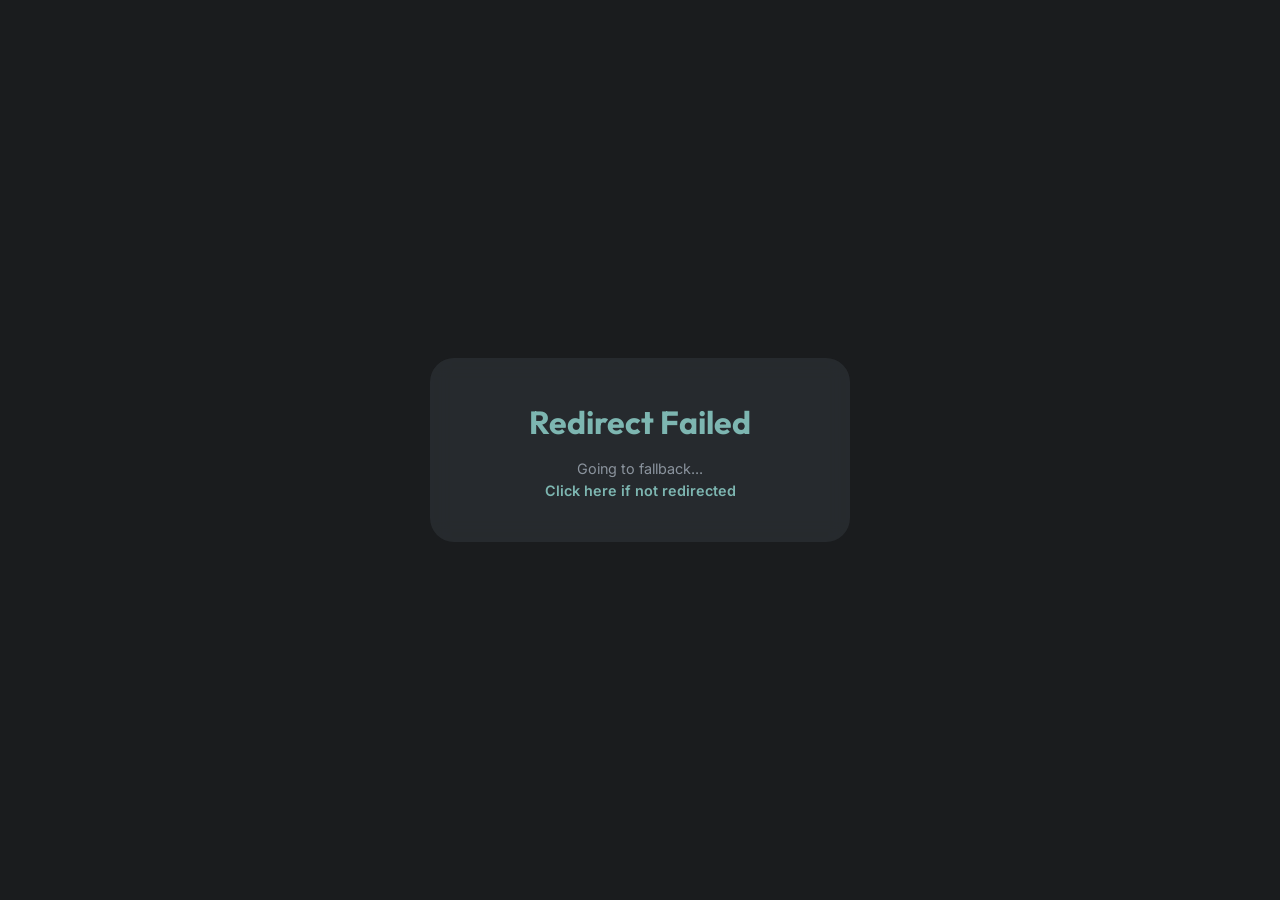
<file: archived/rsvp/index.html>
<!DOCTYPE html>
<html lang="en">

<head>
    <meta charset="UTF-8">
    <meta name="viewport" content="width=device-width, initial-scale=1.0">
    <title>Resolving Next Event | Team 5171</title>

    <link rel="stylesheet" href="/style.css">
    <style>
        :root {
            --bg: var(--surface);
            --glass: var(--surface-glass);
            --border: var(--border);
            --accent1: var(--brand-accent);
            --accent2: var(--brand-accent-secondary);
            --text: var(--text-main);
            --dim: var(--text-muted);
        }

        body {
            margin: 0;
            background: var(--bg);
            font-family: 'Inter', sans-serif;
            color: var(--text);
            display: flex;
            align-items: center;
            justify-content: center;
            height: 100vh;
        }

        .card {
            width: 420px;
            padding: 40px;
            background: var(--glass);
            border: 1px solid var(--border);
            border-radius: 24px;
            text-align: center;
            backdrop-filter: blur(10px);
        }

        h1 {
            font-family: 'Outfit', sans-serif;
            margin: 0 0 12px 0;
            color: var(--accent1);
        }

        .subtitle {
            color: var(--dim);
            font-size: .9rem;
        }

        a {
            color: var(--accent1);
            font-weight: 600;
            text-decoration: none;
        }
    </style>
</head>

<body>

    <div class="card">
        <h1 id="title">Resolving Next Event</h1>
        <div class="subtitle" id="subtitle">Fetching calendar...</div>
    </div>

    <script>
        const CALENDAR_ENDPOINT = "https://rsvp.yorkroboticsfrc.workers.dev/calendar";
        const FALLBACK = "https://lu.ma/team5171";

        init();

        async function init() {
            try {
                const res = await fetch(CALENDAR_ENDPOINT);
                if (!res.ok) throw new Error("Calendar fetch failed");

                const text = await res.text();
                const events = parseICS(text);
                const nextEvent = getNextEvent(events);

                if (!nextEvent) throw new Error("No upcoming events");

                const targetUrl = extractUrl(nextEvent.description);
                if (!targetUrl) throw new Error("No link found in event");

                document.getElementById("subtitle").innerText =
                    `Redirecting to: ${nextEvent.summary}`;

                window.location.replace(targetUrl);

            } catch (err) {
                console.error(err);
                document.getElementById("title").innerText = "Redirect Failed";
                document.getElementById("subtitle").innerHTML =
                    `Going to fallback...<br><a href="${FALLBACK}">Click here if not redirected</a>`;
                setTimeout(() => window.location.replace(FALLBACK), 1500);
            }
        }

        /* ---------- ICS PARSER ---------- */

        function parseICS(data) {
            const lines = data.split(/\r\n|\n|\r/);
            const events = [];
            let current = null;

            for (const line of lines) {
                if (line.startsWith("BEGIN:VEVENT")) current = {};
                else if (line.startsWith("END:VEVENT")) {
                    if (current) events.push(current);
                    current = null;
                }
                else if (current) {
                    const [key, ...v] = line.split(":");
                    const value = v.join(":");
                    if (key.includes("DTSTART")) current.start = value;
                    if (key.includes("DTEND")) current.end = value;
                    if (key.includes("SUMMARY")) current.summary = value;
                    if (key.includes("DESCRIPTION")) current.description = value;
                }
            }
            return events;
        }

        function getNextEvent(events) {
            const now = new Date();

            const parseDate = (d) => {
                if (!d) return null;
                if (d.length === 8) return new Date(`${d.substring(0, 4)}-${d.substring(4, 6)}-${d.substring(6, 8)}`);
                const y = d.substring(0, 4), m = d.substring(4, 6), day = d.substring(6, 8),
                    h = d.substring(9, 11), min = d.substring(11, 13), s = d.substring(13, 15);
                return d.endsWith('Z') ? new Date(Date.UTC(y, m - 1, day, h, min, s)) : new Date(y, m - 1, day, h, min, s);
            };

            return events.map(e => {
                const startDate = parseDate(e.start);
                if (!startDate) return null;
                const endDate = parseDate(e.end) || new Date(startDate.getTime() + 4 * 60 * 60 * 1000); // 4h default
                return { ...e, startDate, endDate };
            })
                .filter(e => e && e.endDate > now)
                .sort((a, b) => a.startDate - b.startDate)[0];
        }

        function extractUrl(desc) {
            if (!desc) return null;
            const match = desc.match(/https?:\/\/[^\s\\]+/);
            return match ? match[0] : null;
        }
    </script>

</body>

</html>
</file>
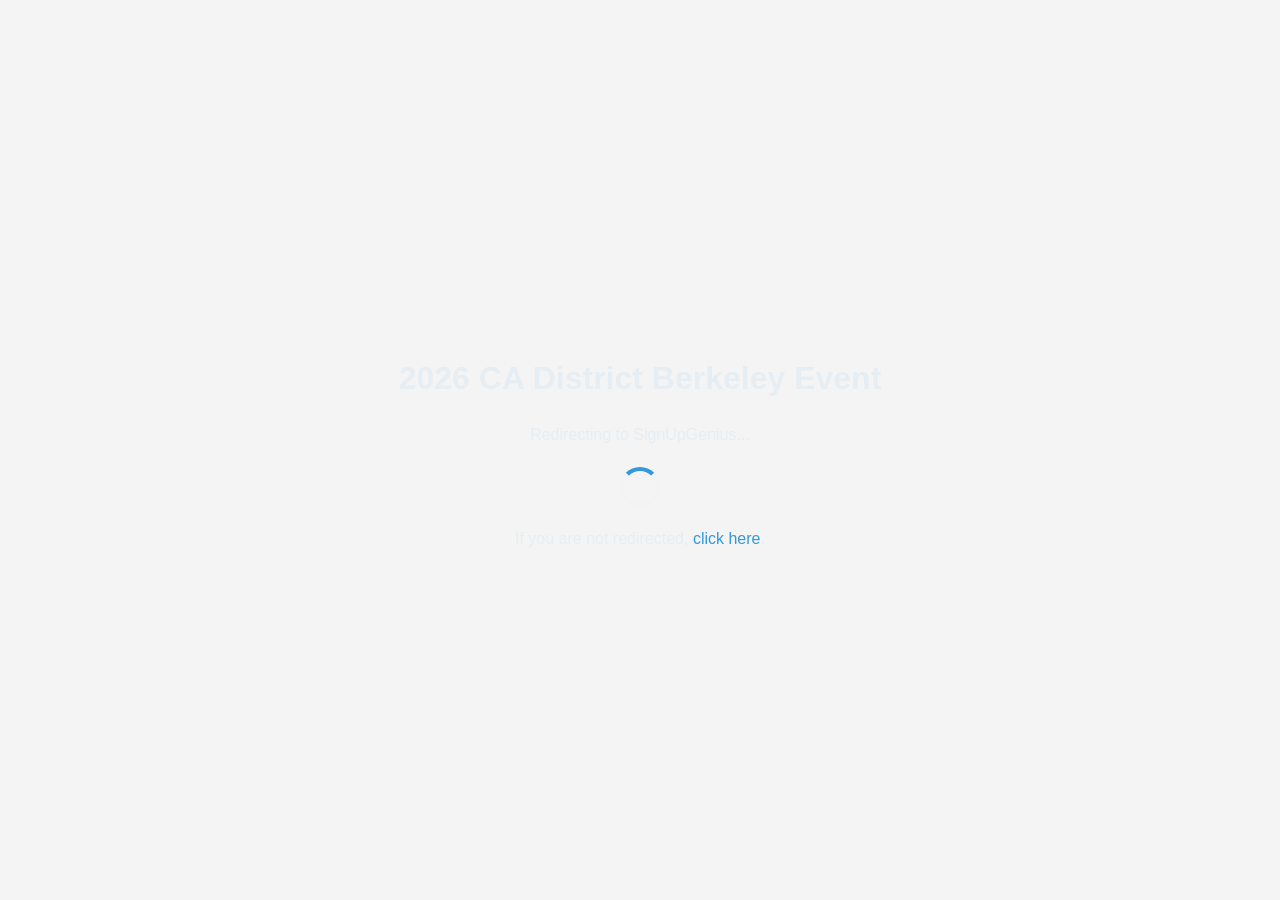
<file: archived/signupgenius/index.html>
<!DOCTYPE html>
<html lang="en">

<head>
    <meta charset="UTF-8">
    <meta name="viewport" content="width=device-width, initial-scale=1.0">
    <title>Redirecting to SignUpGenius...</title>
    <link rel="stylesheet" href="/style.css">
    <style>
        body {
            font-family: sans-serif;
            display: flex;
            justify-content: center;
            align-items: center;
            height: 100vh;
            text-align: center;
            background-color: #f4f4f4;
            margin: 0;
        }

        .loader {
            border: 4px solid #f3f3f3;
            border-top: 4px solid #3498db;
            border-radius: 50%;
            width: 40px;
            height: 40px;
            animation: spin 2s linear infinite;
            margin: 20px auto;
        }

        @keyframes spin {
            0% {
                transform: rotate(0deg);
            }

            100% {
                transform: rotate(360deg);
            }
        }

        a {
            color: #3498db;
            text-decoration: none;
        }

        a:hover {
            text-decoration: underline;
        }
    </style>
</head>

<body>

    <div>
        <h1>2026 CA District Berkeley Event</h1>
        <p id="status">Redirecting to SignUpGenius...</p>
        <div class="loader"></div>
        <p>If you are not redirected, <a id="manual-link"
                href="https://www.signupgenius.com/go/10C0D4BA9A629ABF8C52-63233881-food#/">click here</a>.</p>
    </div>

    <script>
        // Target URL
        const targetUrl = "https://www.signupgenius.com/go/10C0D4BA9A629ABF8C52-63233881-food#/";

        function performRedirect() {
            // Update UI link just in case
            document.getElementById('manual-link').href = targetUrl;

            // Perform Redirect after a short 1-second delay to show the loader
            setTimeout(() => {
                window.location.href = targetUrl;
            }, 1000);
        }

        // Trigger redirect on page load
        window.onload = performRedirect;
    </script>
</body>

</html>
</file>
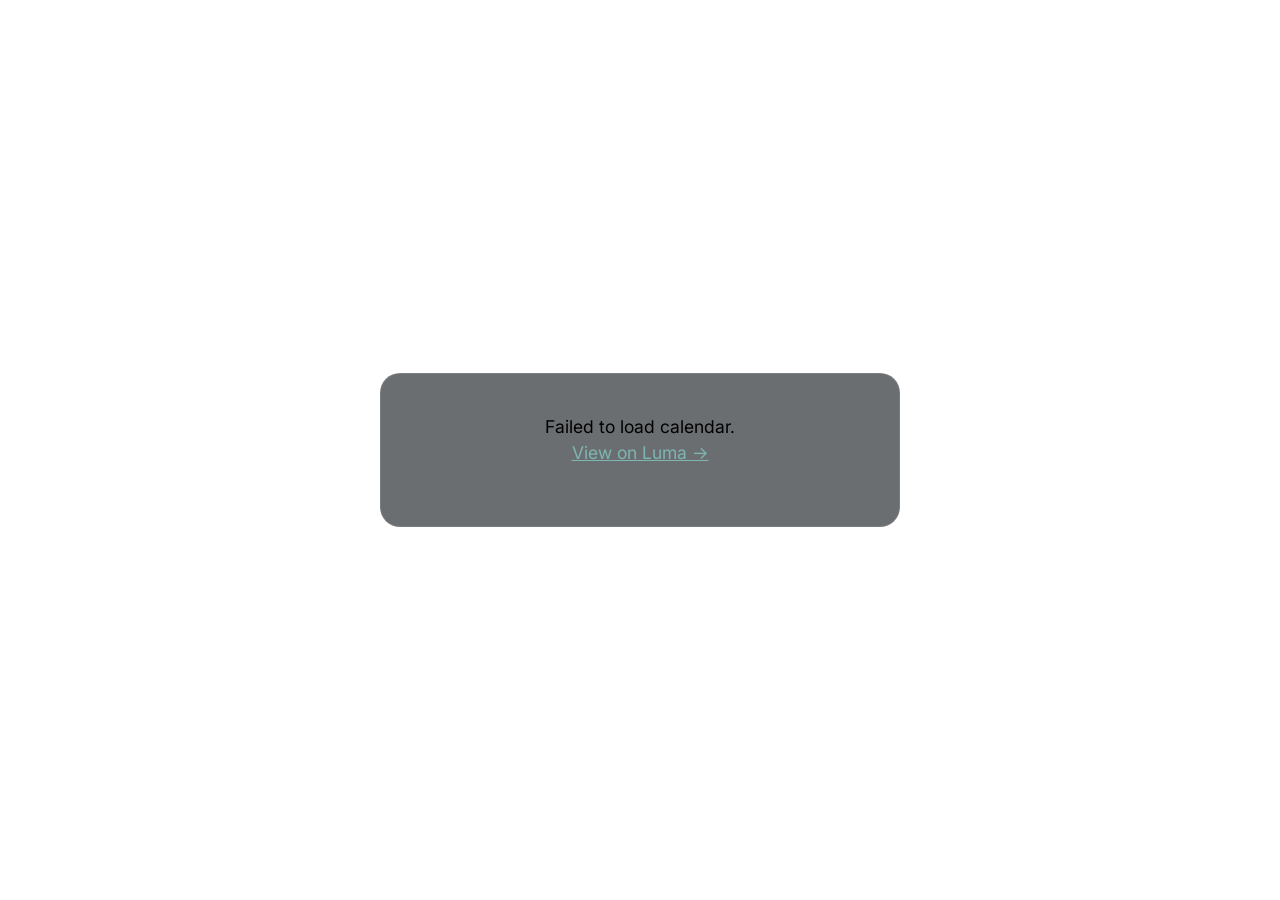
<file: countdown.html>
<!DOCTYPE html>
<html lang="en">

<head>
    <meta charset="UTF-8">
    <meta name="viewport" content="width=device-width, initial-scale=1.0">
    <title>Countdown Modal</title>

    <link rel="stylesheet" href="style.css">
    <style>
        :root {
            --bg-dark: var(--surface);
            --glass-bg: var(--surface-glass);
            --glass-border: var(--border);
            --accent-primary: var(--brand-accent);
            --accent-secondary: var(--brand-accent-secondary);
            --text-main: var(--text-main);
            --text-dim: var(--text-muted);
        }

        body {
            margin: 0;
            font-family: 'Inter', sans-serif;
            background: transparent;
            color: var(--text-main);
            overflow: hidden;
            display: flex;
            align-items: center;
            justify-content: center;
            min-height: 100vh;
        }

        .modal-overlay {
            width: 100%;
            height: 100%;
            display: flex;
            align-items: center;
            justify-content: center;
        }

        .countdown-modal {
            width: 90%;
            max-width: 520px;
            padding: 40px;
            border-radius: 20px;
            background: var(--glass-bg);
            border: 1px solid var(--glass-border);
            text-align: center;
            position: relative;
            cursor: pointer;
        }

        .close-btn {
            position: absolute;
            top: 16px;
            right: 20px;
            font-size: 1.5rem;
            cursor: pointer;
            color: var(--text-dim);
        }

        .close-btn:hover {
            color: white;
        }

        .countdown-timer {
            font-family: 'Outfit', sans-serif;
            font-size: 3rem;
            font-weight: 800;
            margin: 20px 0;
            color: var(--accent-primary);
        }

        .countdown-label {
            font-size: 1.1rem;
        }

        .countdown-hint {
            font-size: 0.8rem;
            color: var(--text-dim);
            margin-top: 10px;
        }
    </style>
</head>

<body>

    <div class="modal-overlay" id="modal">
        <div class="countdown-modal" id="countdownCard">
            <div class="countdown-label">Loading Calendar...</div>
            <div class="countdown-timer" id="timer"></div>
            <div class="countdown-hint" id="hint"></div>
        </div>
    </div>

    <script>
        const CONFIG = {
            authWorker: "https://team5171pat.veerbajaj11.workers.dev"
        };

        let countdownInterval;

        // --- FETCH ICS ---
        async function fetchICalData() {
            try {
                const res = await fetch(`${CONFIG.authWorker}/calendar`);
                if (!res.ok) throw new Error("Calendar fetch failed");

                const text = await res.text();
                const events = parseICS(text);
                const nextEvent = getNextEvent(events);

                if (nextEvent) {
                    startCountdown(nextEvent);
                } else {
                    showMessage("No upcoming events found.");
                }

            } catch (err) {
                showError();
            }
        }

        // --- PARSE ICS ---
        function parseICS(data) {
            const events = [];
            const lines = data.split(/\r\n|\n|\r/);
            let current = null;

            for (const line of lines) {
                if (line.startsWith("BEGIN:VEVENT")) current = {};
                else if (line.startsWith("END:VEVENT")) {
                    if (current) events.push(current);
                    current = null;
                } else if (current) {
                    const [key, ...v] = line.split(":");
                    const value = v.join(":");
                    if (!key || !value) continue;

                    if (key.includes("DTSTART")) current.start = value.trim();
                    if (key.includes("SUMMARY")) current.summary = value.trim();
                    if (key.includes("DESCRIPTION")) current.description = value.trim();
                }
            }
            return events;
        }

        // --- FIND NEXT EVENT ---
        function getNextEvent(events) {
            const now = new Date();

            return events.map(e => {
                if (!e.start) return null;

                let date;
                const d = e.start;

                if (d.length === 8) {
                    date = new Date(`${d.substring(0, 4)}-${d.substring(4, 6)}-${d.substring(6, 8)}`);
                } else {
                    const y = d.substring(0, 4),
                        m = d.substring(4, 6),
                        day = d.substring(6, 8),
                        h = d.substring(9, 11),
                        min = d.substring(11, 13),
                        s = d.substring(13, 15);

                    date = d.endsWith("Z")
                        ? new Date(Date.UTC(y, m - 1, day, h, min, s))
                        : new Date(y, m - 1, day, h, min, s);
                }

                return { ...e, date };

            }).filter(e => e && e.date > now)
                .sort((a, b) => a.date - b.date)[0];
        }

        // --- START COUNTDOWN ---
        function startCountdown(event) {
            const timer = document.getElementById("timer");
            const label = document.querySelector(".countdown-label");
            const hint = document.getElementById("hint");
            const card = document.getElementById("countdownCard");

            label.textContent = event.summary || "Next Event";

            // Extract URL
            const desc = event.description || "";
            const urlMatch = desc.match(/https?:\/\/[^\s\\]+/);
            const targetUrl = urlMatch ? urlMatch[0] : null;

            if (targetUrl) {
                hint.textContent = "Click to view event details";
                card.onclick = () => window.open(targetUrl, "_blank");
            }

            function update() {
                const now = new Date().getTime();
                const distance = event.date.getTime() - now;

                if (distance <= 0) {
                    clearInterval(countdownInterval);
                    timer.textContent = "Event Started!";
                    return;
                }

                const days = Math.floor(distance / (1000 * 60 * 60 * 24));
                const hours = Math.floor((distance % (1000 * 60 * 60 * 24)) / (1000 * 60 * 60));
                const minutes = Math.floor((distance % (1000 * 60 * 60)) / (1000 * 60));
                const seconds = Math.floor((distance % (1000 * 60)) / 1000);

                timer.textContent = `${days}d ${hours}h ${minutes}m ${seconds}s`;
            }

            update();
            countdownInterval = setInterval(update, 1000);
        }

        // --- UI HELPERS ---
        function showMessage(msg) {
            document.querySelector(".countdown-label").textContent = msg;
        }

        function showError() {
            document.querySelector(".countdown-label").innerHTML =
                `Failed to load calendar.<br><a href="https://lu.ma/team5171" target="_blank" style="color:var(--accent-primary)">View on Luma →</a>`;
        }

        window.addEventListener("DOMContentLoaded", fetchICalData);
    </script>

</body>

</html>
</file>
<file: style.css>
@import url('https://fonts.googleapis.com/css2?family=Lato:wght@300;400;700&family=Source+Code+Pro:wght@400;700&family=Syne:wght@400;600;700;800&family=Inter:wght@400;500;600&family=Outfit:wght@700;800&display=swap');

:root {
    /* Brand Theme Colors */
    --brand-bg: #212121;
    --brand-slate: #37474f;
    --brand-accent: #7db6b1;
    --brand-accent-bright: #9ce2db;
    --brand-accent-secondary: #5da099;

    /* Theme Surfaces & Borders */
    --bg-dark: #121416;
    --surface: #1a1c1e;
    --surface-elevated: #1e2124;
    --surface-glass: rgba(45, 49, 53, 0.7);
    --border: rgba(255, 255, 255, 0.1);

    /* Text Colors */
    --text-main: #e6edf3;
    --text-dim: #94a3b8;
    --text-muted: #8b949e;
}

*,
*::before,
*::after {
    box-sizing: border-box;
}

body {
    font-family: 'Lato', -apple-system, BlinkMacSystemFont, "Segoe UI", Roboto, Helvetica, Arial, sans-serif;
    background-color: var(--bg-dark);
    color: var(--text-main);
    margin: 0;
    line-height: 1.5;
}

/* Typography Helpers */
.code-font {
    font-family: 'Source Code Pro', monospace;
}

.outfit-font {
    font-family: 'Outfit', sans-serif;
}

.inter-font {
    font-family: 'Inter', sans-serif;
}

.syne-font {
    font-family: 'Syne', sans-serif;
}

/* Common Layout & Component Utilities */
.hero-solid {
    background-color: var(--surface);
}

.card-hover {
    transition: all 0.3s cubic-bezier(0.4, 0, 0.2, 1);
}

.card-hover:hover {
    transform: translateY(-5px);
    box-shadow: 0 10px 20px rgba(0, 0, 0, 0.1);
}

.overlay-hidden {
    opacity: 0;
    pointer-events: none;
}

/* Global Loader Animation */
.loader {
    border: 3px solid rgba(88, 166, 255, 0.1);
    border-radius: 50%;
    border-top-color: var(--brand-accent);
    animation: spin 1s ease-in-out infinite;
}

@keyframes spin {
    to {
        transform: rotate(360deg);
    }
}
</file>
